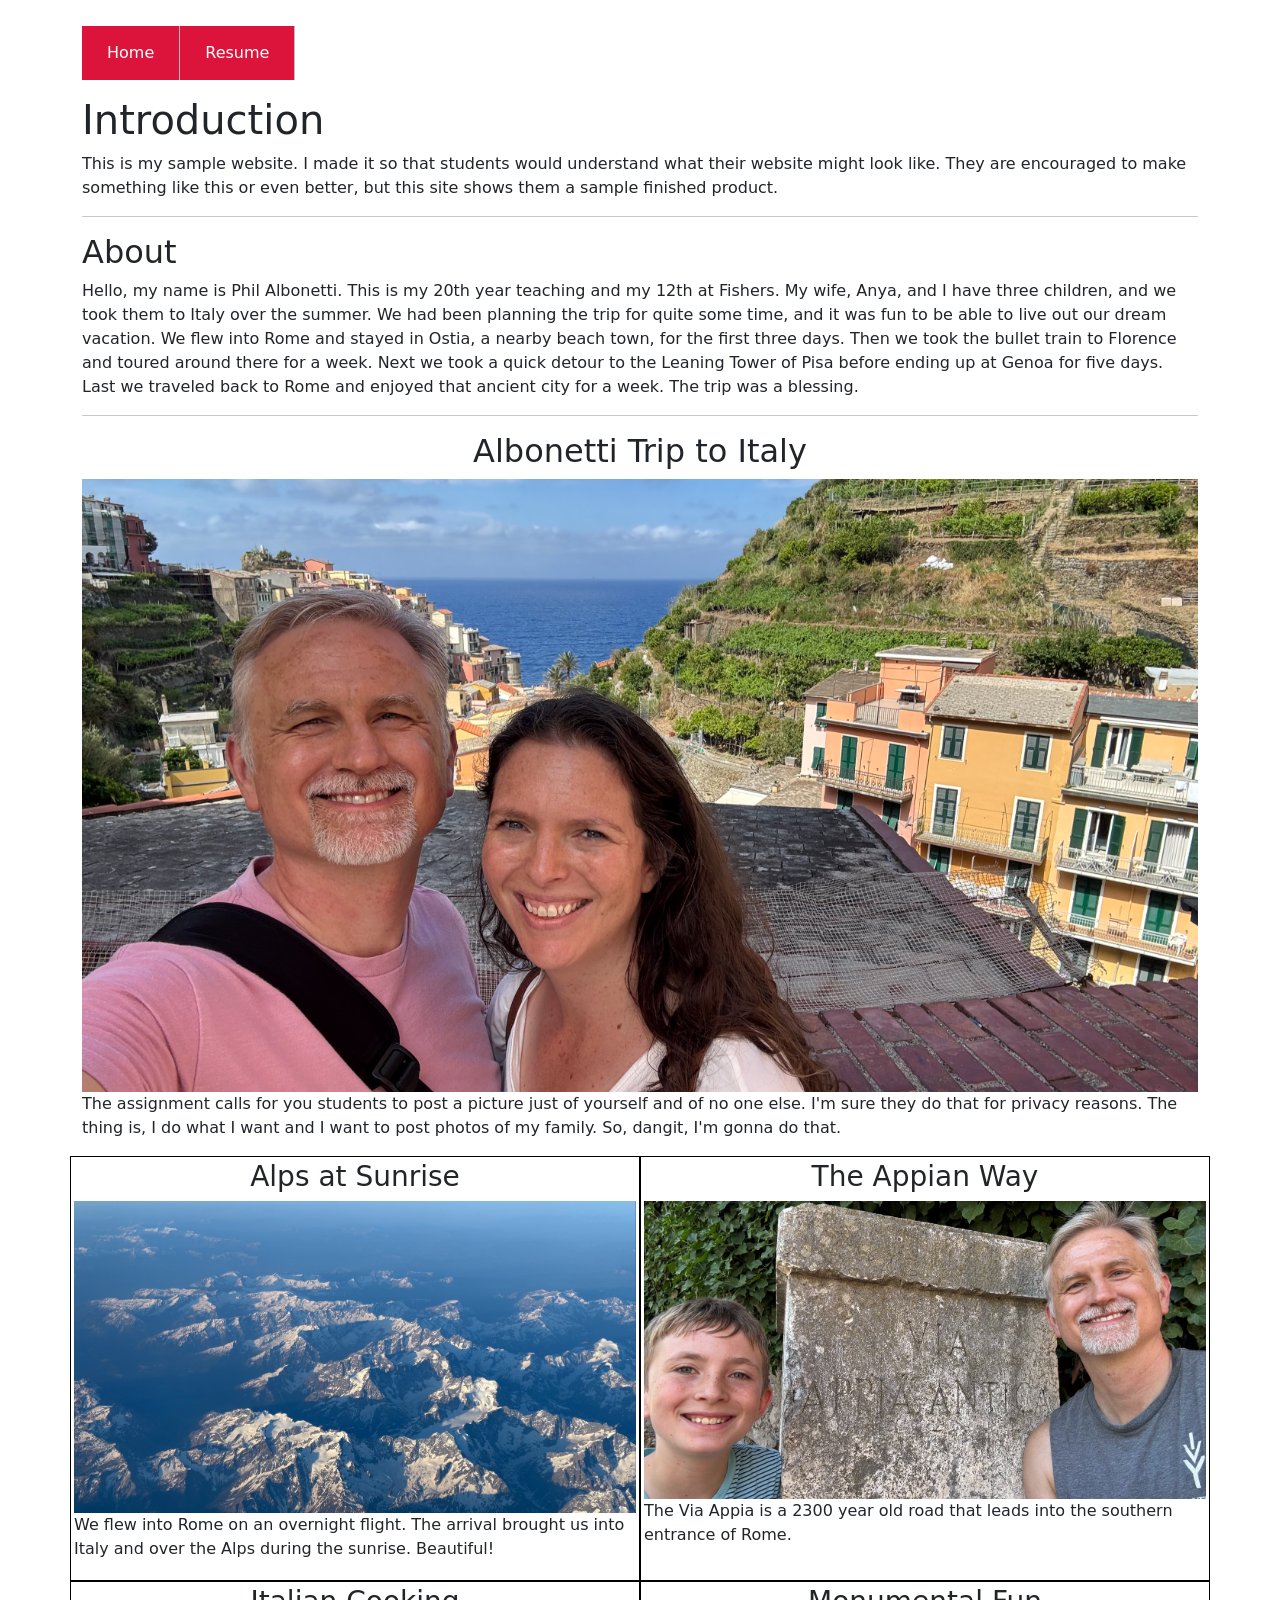
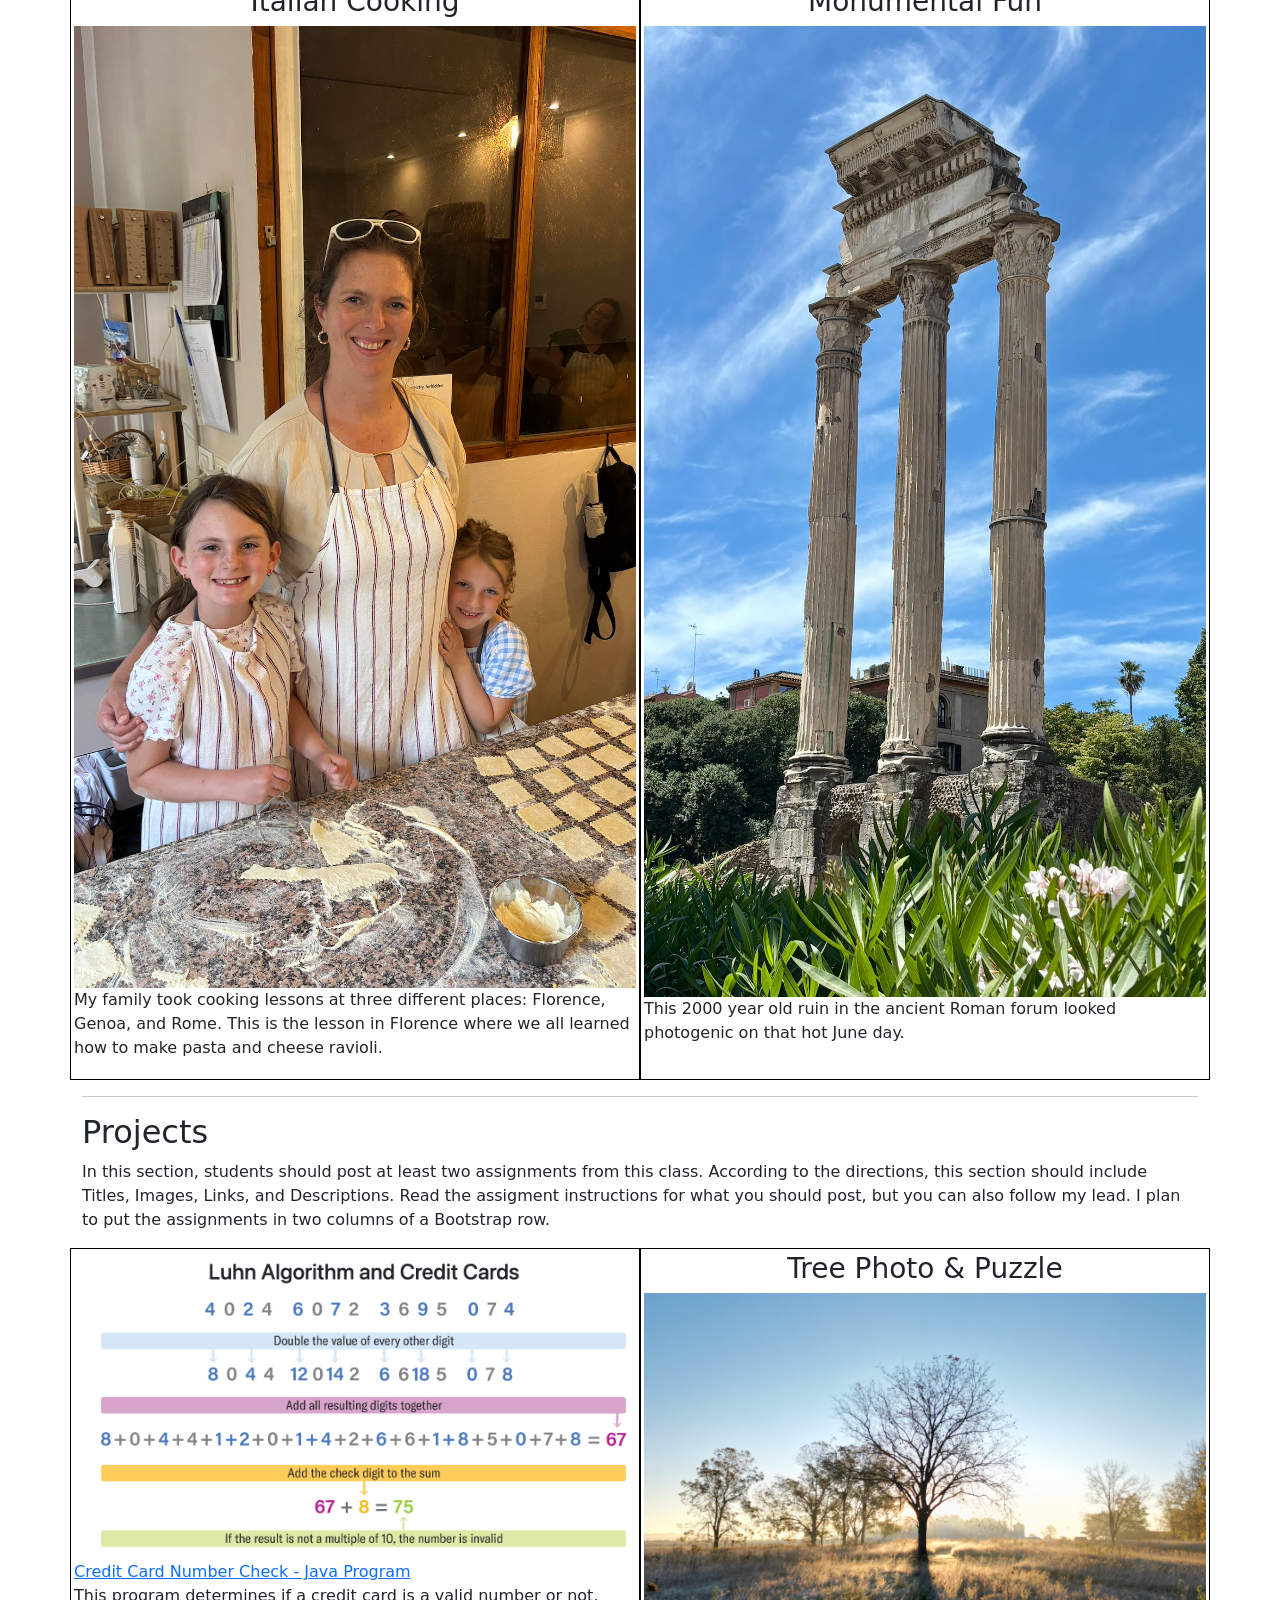
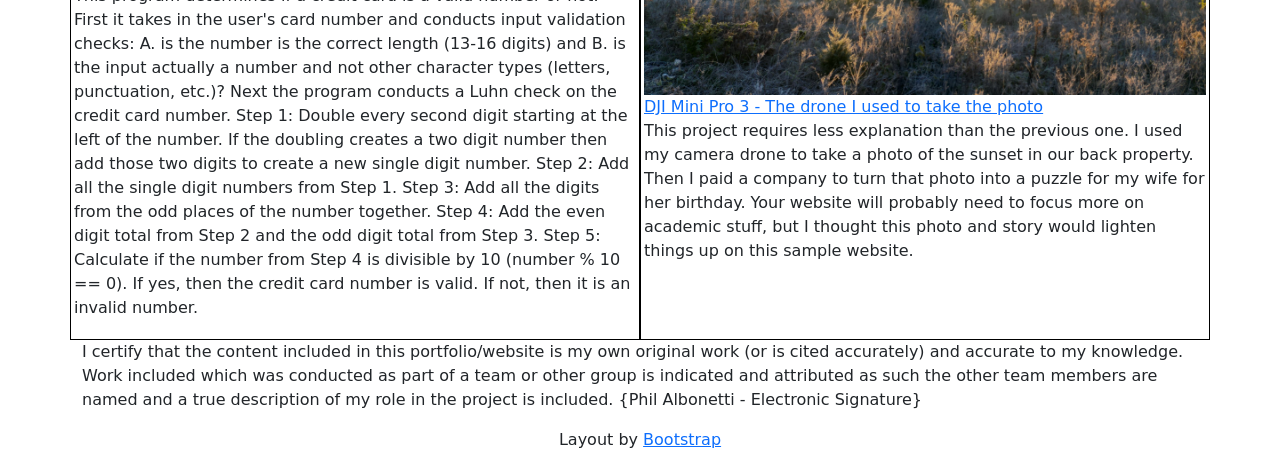
<file: index.html>
<!DOCTYPE html>
<html lang="en">
<head>
    <meta charset="UTF-8">
    <meta name="viewport" content="width=device-width, initial-scale=1.0">
    <title>Home Page</title>
    <link href="https://cdn.jsdelivr.net/npm/bootstrap@5.3.3/dist/css/bootstrap.min.css" rel="stylesheet">
    <link rel="stylesheet" href="index.css">
</head>
<body>
    <div class="container">
        <div class="row">
            <div class="col-md-12">
                <ul>
                    <li><a href="index.html">Home</a></li>
                    <li><a href="resume.html">Resume</a></li>
                </ul>  
                <br>
            </div>
        </div>
        <div class="row">
            <div class="col-md-12">
                <h1>Introduction</h1>
                <p>This is my sample website. I made it so that students would understand what their website might look like. They are encouraged to make something like this or even better, but this site shows them a sample finished product.</p>
                <hr>
                <h2>About</h2>
                <p>Hello, my name is Phil Albonetti. This is my 20th year teaching and my 12th at Fishers. My wife, Anya, and I have three children, and we took them to Italy over the summer. We had been planning the trip for quite some time, and it was fun to be able to live out our dream vacation. We flew into Rome and stayed in Ostia, a nearby beach town, for the first three days. Then we took the bullet train to Florence and toured around there for a week. Next we took a quick detour to the Leaning Tower of Pisa before ending up at Genoa for five days. Last we traveled back to Rome and enjoyed that ancient city for a week. The trip was a blessing.</p>
                <hr>
                <h2 class="text-center">Albonetti Trip to Italy</h2>
                <img src="images/cinqueTerre.png" class="img-fluid" alt="Picture of Mr. and Dr. Albonetti at Cinque Terre in Italy.">
                <p>The assignment calls for you students to post a picture just of yourself and of no one else. I'm sure they do that for privacy reasons. The thing is, I do what I want and I want to post photos of my family. So, dangit, I'm gonna do that.</p>
            </div>
        </div>
        <div class="row">
            <div class="col-md-6 wrapper">
                <h3 class="text-center"> Alps at Sunrise</h3>
                <img src="images/alps.png" class="img-fluid" alt="Picture of the Alpine Mountains at sunrise">
                <p>We flew into Rome on an overnight flight. The arrival brought us into Italy and over the Alps during the sunrise. Beautiful!</p>
            </div>
            <div class="col-md-6 wrapper">
                <h3 class="text-center">The Appian Way</h3>
                <img src="images/viaAppia.png" class="img-fluid" alt="Mr. A and his son in front of the Via Appia road sign">
                <p>The Via Appia is a 2300 year old road that leads into the southern entrance of Rome.</p>
            </div>
        </div>
        <div class="row">
            <div class="col-md-6 wrapper">
                <h3 class="text-center">Italian Cooking</h3>
                <img src="images/cooking.png" class="img-fluid" alt="cooking in Italy">
                <p>My family took cooking lessons at three different places: Florence, Genoa, and Rome. This is the lesson in Florence where we all learned how to make pasta and cheese ravioli.</p>
            </div>
            <div class="col-md-6 wrapper">
                <h3 class="text-center">Monumental Fun</h3>
                <img src="images/monument.png" class="img-fluid" alt="Roman ruins">
                <p>This 2000 year old ruin in the ancient Roman forum looked photogenic on that hot June day.</p>
            </div>
        </div>
        <hr>

        <div class="row">
           <div class="col-md-12">
                <h2>Projects</h2>
                <p>In this section, students should post at least two assignments from this class. According to the directions, this section should include Titles, Images, Links, and Descriptions. Read the assigment instructions for what you should post, but you can also follow my lead. I plan to put the assignments in two columns of a Bootstrap row.</p>
           </div> 
        </div>
        <div class="row">
            <div class="col-md-6 wrapper">
                <img src="images/project.png" class="img-fluid" alt="screenshot of Luhn algorithm project">
                <a href="https://albotron.github.io/web-profile-example/CreditCardProgram.java">Credit Card Number Check - Java Program</a>
                <p>This program determines if a credit card is a valid number or not. First it takes in the user's card number and conducts input validation checks: A. is the number is the correct length (13-16 digits) and B. is the input actually a number and not other character types (letters, punctuation, etc.)? Next the program conducts a Luhn check on the credit card number. Step 1: Double every second digit starting at the left of the number. If the doubling creates a two digit number then add those two digits to create a new single digit number. Step 2: Add all the single digit numbers from Step 1. Step 3: Add all the digits from the odd places of the number together. Step 4: Add the even digit total from Step 2 and the odd digit total from Step 3. Step 5: Calculate if the number from Step 4 is divisible by 10 (number % 10 == 0). If yes, then the credit card number is valid. If not, then it is an invalid number.</p>
            </div>
            <div class="col-md-6 wrapper">
                <h3 class="text-center">Tree Photo & Puzzle</h3>
                <img src="images/tree.png" class="img-fluid" alt="picture of tree with sun setting behind it">
                <a href="https://www.australianphotography.com/gear/review-dji-mini-3-pro">DJI Mini Pro 3 - The drone I used to take the photo</a>
                <p>This project requires less explanation than the previous one. I used my camera drone to take a photo of the sunset in our back property. Then I paid a company to turn that photo into a puzzle for my wife for her birthday. Your website will probably need to focus more on academic stuff, but I thought this photo and story would lighten things up on this sample website.</p>
            </div>
        </div>
        <div class="row">
            <div class="col-md-12">
                <p>I certify that the content included in this portfolio/website is my own original work (or is cited accurately) and accurate to my knowledge. Work included which was conducted as part of a team or other group is indicated and attributed as such the other team members are named and a true description of my role in the project is included. {Phil Albonetti - Electronic Signature}</p>
                <p class="text-center">Layout by <a href="https://getbootstrap.com/">Bootstrap</a></p>
            </div>
        </div>
    </div>
</body>
</html>
</file>
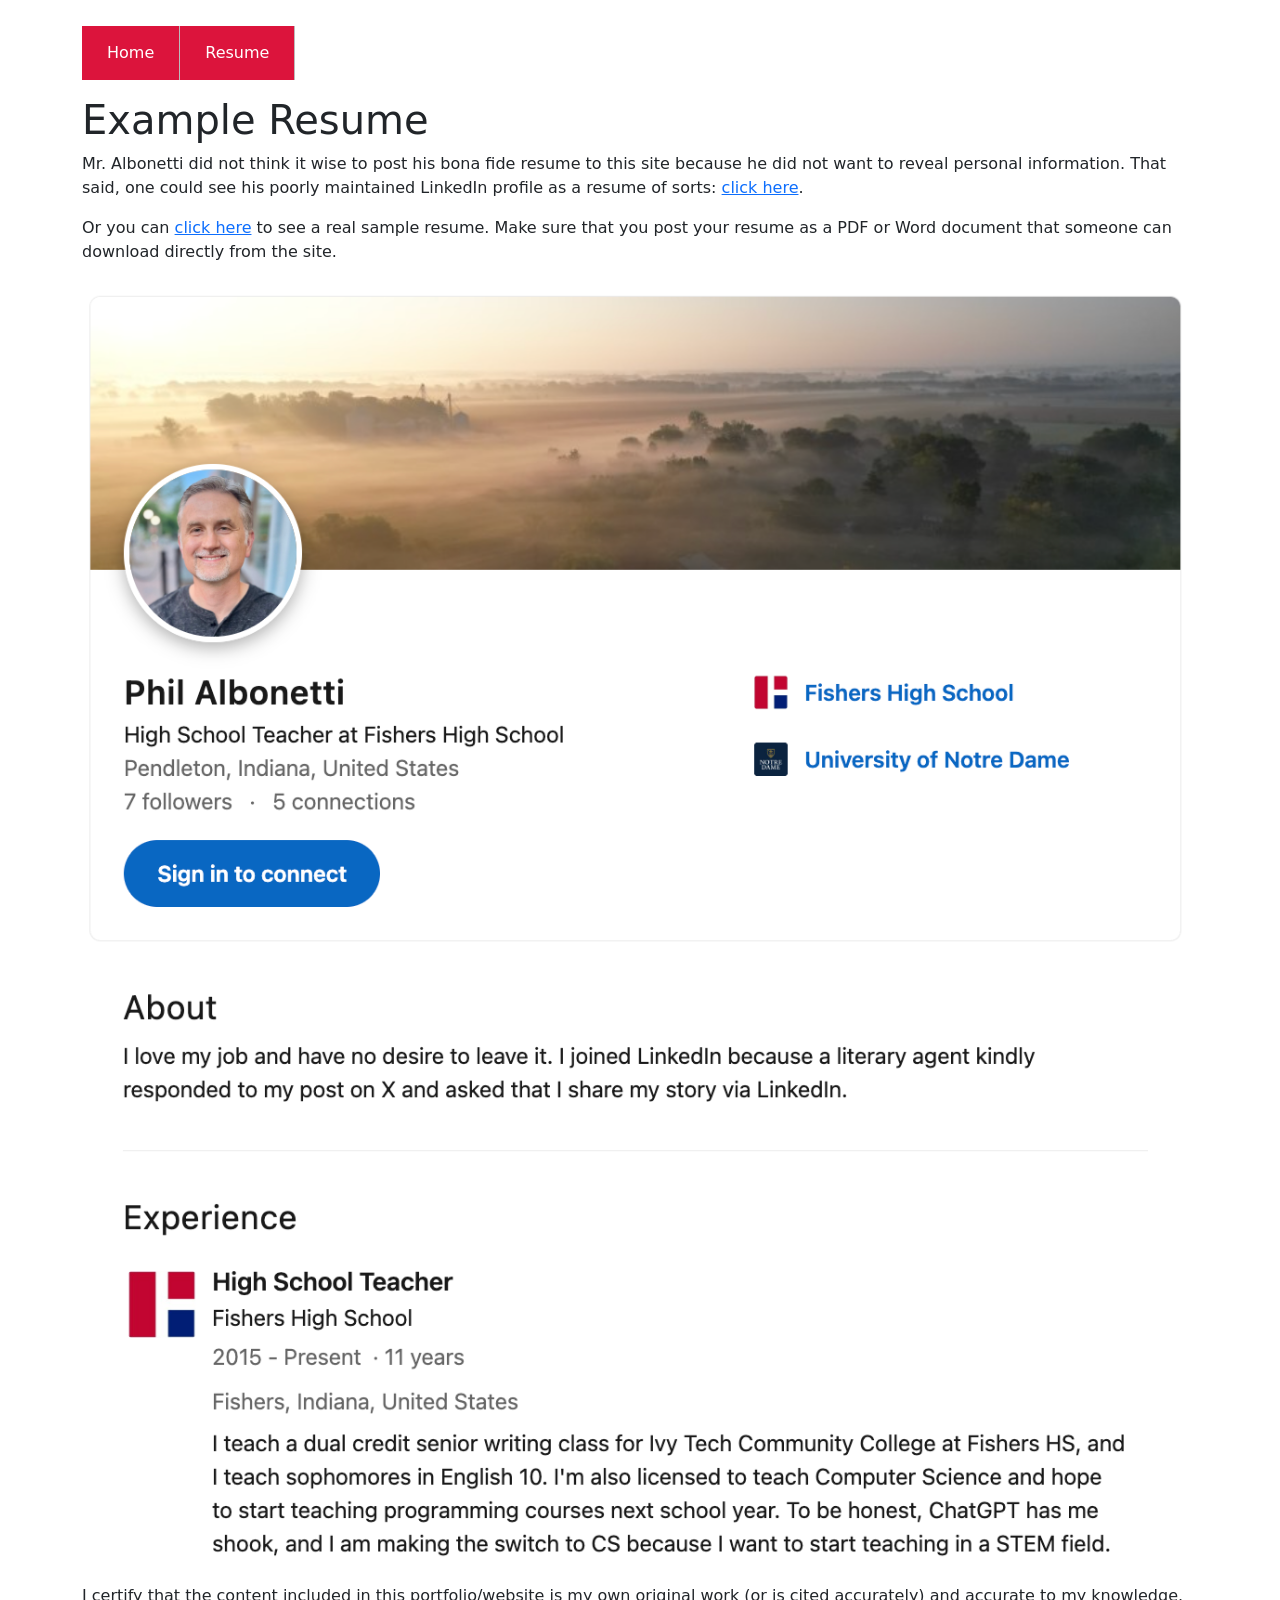
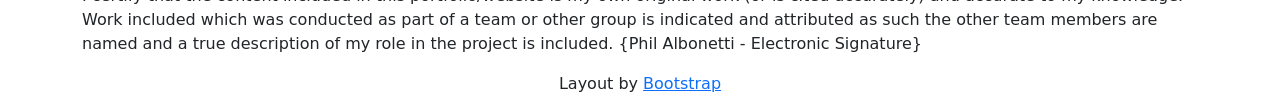
<file: resume.html>
<!DOCTYPE html>
<html lang="en">
<head>
    <meta charset="UTF-8">
    <meta name="viewport" content="width=device-width, initial-scale=1.0">
    <title>Resume</title>
    <link href="https://cdn.jsdelivr.net/npm/bootstrap@5.3.3/dist/css/bootstrap.min.css" rel="stylesheet">
    <link rel="stylesheet" href="index.css">
</head>

<body>
    <div class="container">
        <div class="row">
            <div class="col-12">
                <ul>
                    <li><a href="index.html">Home</a></li>
                    <li><a href="resume.html">Resume</a></li>
                </ul>
            </div>
        </div>
        
        <div class="row">
            <div class="col-md-12">
                <h1>Example Resume</h1>
                <p>Mr. Albonetti did not think it wise to post his bona fide resume to this site because he did not want to reveal personal information. That said, one could see his poorly maintained LinkedIn profile as a resume of sorts: <a href="https://www.linkedin.com/in/phil-albonetti">click here</a>.</p>
                <p>Or you can <a href="Evan Example Resume.pdf">click here</a> to see a real sample resume. Make sure that you post your resume as a PDF or Word document that someone can download directly from the site.</p>
                <img src="images/resume.png" class="img-fluid" alt="screenshot of LinkedIn">
                
            </div>
        </div>
        <div class="row">
            <div class="col-md-12">
                <p>I certify that the content included in this portfolio/website is my own original work (or is cited accurately) and accurate to my knowledge. Work included which was conducted as part of a team or other group is indicated and attributed as such the other team members are named and a true description of my role in the project is included. {Phil Albonetti - Electronic Signature}</p>
                <p class="text-center">Layout by <a href="https://getbootstrap.com/">Bootstrap</a></p>
            </div>
        </div>
    </div>
</body>
</html>
</file>
<file: index.css>
.wrapper {
    border-style: solid;
    border-width: 1px;
    border-color: black;
    padding: 3px;
}

li {
    list-style-type: none;
    float: left;
    border-right-color: #bbb;
    border-right-width: 1px;
    border-right-style: solid;
    margin-top: 1rem;
    margin-bottom: 1rem;
}

li a {
    display: block;
    color: white;
    padding: 15px 25px;
    text-align: center;
    text-decoration: none;
    background-color: crimson;
}

li a:hover {
  background-color: #111
}

ul {
    margin-bottom: 20px;
    padding-top: 10px;
    padding-bottom: 10px;
    padding-left: 0px;
    margin-left: auto;
    margin-right: auto;
    width: 100%;
}
</file>
